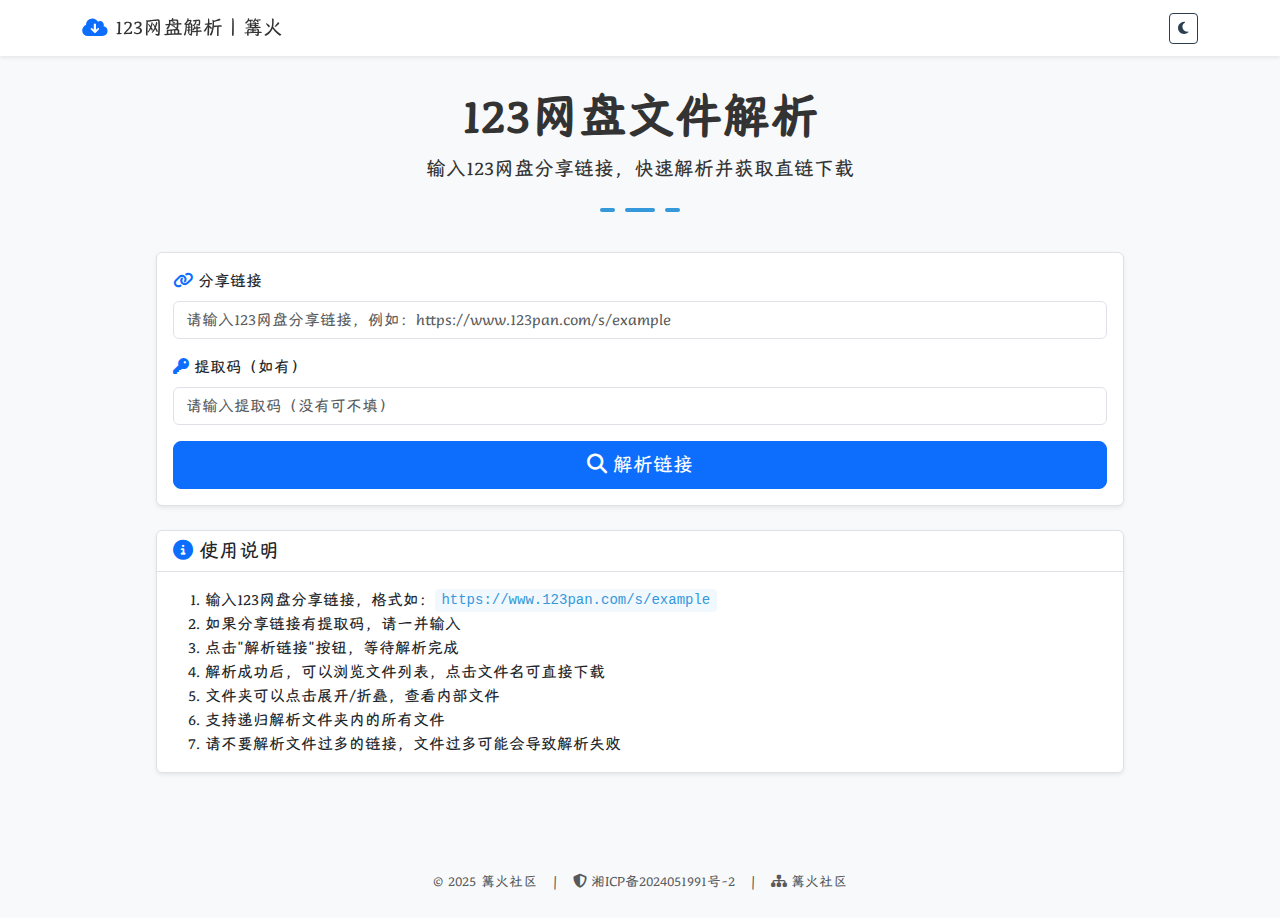
<file: 123_wangpan/index.html>
<!DOCTYPE html>
<html lang="zh-CN">
<head>
    <meta charset="UTF-8">
    <meta name="viewport" content="width=device-width, initial-scale=1.0">
    <title>123网盘文件解析 | 篝火</title>
    <meta name="description" content="免费在线解析123网盘分享链接，支持文件夹递归解析和直接下载">
    <meta name="keywords" content="123网盘,网盘解析,文件下载,看戏仔">
    
    <!-- 引入Bootstrap和其他依赖 -->
    <link href="https://cdn.bootcdn.net/ajax/libs/twitter-bootstrap/5.1.3/css/bootstrap.min.css" rel="stylesheet">
    <link href="https://cdn.bootcdn.net/ajax/libs/font-awesome/6.5.1/css/all.min.css" rel="stylesheet">
    <link href="https://cdn.bootcdn.net/ajax/libs/animate.css/4.1.1/animate.min.css" rel="stylesheet">
    
    <!-- 自定义样式 -->
    <link rel="stylesheet" href="css/style.css">
    
    <!-- 网站图标 -->
    <link rel="shortcut icon" href="../favicon.ico" type="image/x-icon">
</head>
<body>
    <div class="container-fluid px-0">
        <!-- 导航栏 -->
        <nav class="navbar navbar-expand-lg navbar-light bg-light shadow-sm sticky-top">
            <div class="container">
                <a class="navbar-brand d-flex align-items-center" href="index.html#">
                    <i class="fas fa-cloud-download-alt text-primary me-2"></i>
                    <span>123网盘解析丨篝火</span>
                </a>
                <button id="theme-toggle" class="btn btn-sm btn-outline-secondary" aria-label="切换明暗模式">
                    <i class="fas fa-moon"></i>
                </button>
            </div>
        </nav>

        <!-- 主内容区 -->
        <div class="container main-container">
            <!-- 头部信息 -->
            <div class="header text-center animate__animated animate__fadeIn">
                <h1 class="display-5 fw-bold">123网盘文件解析</h1>
                <p class="lead">输入123网盘分享链接，快速解析并获取直链下载</p>
                <div class="header-decoration">
                    <div class="decoration-item"></div>
                    <div class="decoration-item"></div>
                    <div class="decoration-item"></div>
                </div>
            </div>

            <!-- 输入表单 -->
            <div class="card shadow-sm mb-4 animate__animated animate__fadeInUp">
                <div class="card-body">
                    <form id="parse-form">
                        <div class="mb-3">
                            <label for="share-url" class="form-label">
                                <i class="fas fa-link text-primary"></i> 分享链接
                            </label>
                            <input type="text" class="form-control" id="share-url" 
                                placeholder="请输入123网盘分享链接，例如：https://www.123pan.com/s/example" required>
                        </div>
                        <div class="mb-3">
                            <label for="share-pwd" class="form-label">
                                <i class="fas fa-key text-primary"></i> 提取码（如有）
                            </label>
                            <input type="text" class="form-control" id="share-pwd" placeholder="请输入提取码（没有可不填）">
                        </div>
                        <div class="d-grid">
                            <button type="submit" class="btn btn-primary btn-lg">
                                <i class="fas fa-search"></i> 解析链接
                            </button>
                        </div>
                    </form>
                </div>
            </div>

            <!-- 加载动画 -->
            <div id="loading" class="text-center py-5 d-none">
                <div class="spinner-border text-primary" role="status">
                    <span class="visually-hidden">加载中...</span>
                </div>
                <p class="mt-2">正在解析，请稍候...</p>
            </div>

            <!-- 错误提示 -->
            <div id="error-message" class="alert alert-danger d-none" role="alert">
                <i class="fas fa-exclamation-triangle me-2"></i>
                <span id="error-text">解析失败，请检查链接是否正确</span>
            </div>

            <!-- 结果展示 -->
            <div id="result-container" class="d-none">
                <div class="card shadow-sm mb-4">
                    <div class="card-header bg-transparent">
                        <div class="d-flex justify-content-between align-items-center">
                            <h5 class="mb-0">
                                <i class="fas fa-folder-open text-primary"></i> 文件列表
                            </h5>
                            <div>
                                <button id="refresh-btn" class="btn btn-sm btn-outline-secondary me-2">
                                    <i class="fas fa-sync-alt"></i> 刷新
                                </button>
                                <button id="collapse-all-btn" class="btn btn-sm btn-outline-secondary">
                                    <i class="fas fa-compress-alt"></i> 全部折叠
                                </button>
                            </div>
                        </div>
                    </div>
                    <div class="card-body p-0">
                        <div id="file-tree" class="file-tree p-3"></div>
                    </div>
                </div>
            </div>

            <!-- 使用说明 -->
            <div class="card shadow-sm mb-4 animate__animated animate__fadeIn">
                <div class="card-header bg-transparent">
                    <h5 class="mb-0">
                        <i class="fas fa-info-circle text-primary"></i> 使用说明
                    </h5>
                </div>
                <div class="card-body">
                    <ol class="mb-0">
                        <li>输入123网盘分享链接，格式如：<code>https://www.123pan.com/s/example</code></li>
                        <li>如果分享链接有提取码，请一并输入</li>
                        <li>点击"解析链接"按钮，等待解析完成</li>
                        <li>解析成功后，可以浏览文件列表，点击文件名可直接下载</li>
                        <li>文件夹可以点击展开/折叠，查看内部文件</li>
                        <li>支持递归解析文件夹内的所有文件</li>
                        <li>请不要解析文件过多的链接，文件过多可能会导致解析失败</li>
                    </ol>
                </div>
            </div>
        </div>

        <!-- 页脚 -->
         <!-- 版权与备案信息 -->
         <footer class="mt-4 mb-2 py-3 text-center border-top border-light">
            <div class="container">
                <div class="d-flex flex-wrap justify-content-center align-items-center gap-2">
                    <span class="text-muted small">© 2025 篝火社区</span>
                    <span class="text-muted mx-2">|</span>
                    <a href="https://beian.miit.gov.cn/" target="_blank" rel="noopener" 
                       class="text-decoration-none text-muted small">
                        <i class="fas fa-shield-alt me-1"></i>湘ICP备2024051991号-2
                    </a>
                    <span class="text-muted mx-2">|</span>
                    <a href="https://1.gouhuoshequ.top/" class="text-decoration-none text-muted small" target="_self">
                        <i class="fas fa-sitemap me-1"></i>篝火社区
                    </a>
                </div>
            </div>
        </footer>
    </div>

    <!-- 引入JavaScript库 -->
    <script src="https://cdn.bootcdn.net/ajax/libs/jquery/3.7.1/jquery.min.js"></script>
    <script src="https://cdn.bootcdn.net/ajax/libs/twitter-bootstrap/5.1.3/js/bootstrap.bundle.min.js"></script>
    <script src="https://cdn.bootcdn.net/ajax/libs/sweetalert2/11.7.32/sweetalert2.all.min.js"></script>
    
    <!-- 自定义脚本 -->
    <script src="js/main.js"></script>
</body>
</html>
</file>
<file: 123_wangpan/css/style.css>
:root {
    --primary-color: #3498db;
    --secondary-color: #2c3e50;
    --background-color: #f8f9fa;
    --card-bg: #ffffff;
    --text-color: #333333;
    --border-color: #dee2e6;
    --folder-color: #3498db;
    --file-color: #555555;
    --hover-color: #f1f8fe;
    --shadow-color: rgba(0, 0, 0, 0.05);
}

[data-theme="dark"] {
    --primary-color: #4dabf7;
    --secondary-color: #adb5bd;
    --background-color: #212529;
    --card-bg: #343a40;
    --text-color: #e9ecef;
    --border-color: #495057;
    --folder-color: #4dabf7;
    --file-color: #ced4da;
    --hover-color: #2b3035;
    --shadow-color: rgba(0, 0, 0, 0.2);
}
@font-face {
    font-family: CustomFont;
    src: url("fonts.woff2") format("woff2");
    font-display: swap;
}


/* 全局样式 */
body {
    font-family: -apple-system, BlinkMacSystemFont, "Segoe UI", Roboto, "Helvetica Neue", Arial, sans-serif;
    background-color: var(--background-color);
    color: var(--text-color);
    transition: background-color 0.3s ease, color 0.3s ease;
    min-height: 100vh;
    display: flex;
    flex-direction: column;
    font-family: CustomFont, sans-serif;
}

.navbar {
    background-color: var(--card-bg) !important;
    transition: background-color 0.3s ease;
}

.navbar-light .navbar-brand,
.navbar-light .navbar-nav .nav-link {
    color: var(--text-color);
    transition: color 0.3s ease;
}

.main-container {
    flex: 1;
    padding: 2rem 1rem;
    max-width: 1000px;
}

.card {
    background-color: var(--card-bg);
    border-color: var(--border-color);
    transition: background-color 0.3s ease, border-color 0.3s ease;
    overflow: hidden;
}

.card-header {
    border-bottom-color: var(--border-color);
    transition: border-color 0.3s ease;
}

.form-control {
    background-color: var(--card-bg);
    border-color: var(--border-color);
    color: var(--text-color);
    transition: background-color 0.3s ease, border-color 0.3s ease, color 0.3s ease;
}

.form-control:focus {
    background-color: var(--card-bg);
    color: var(--text-color);
}

.btn-outline-secondary {
    color: var(--secondary-color);
    border-color: var(--secondary-color);
}

.btn-outline-secondary:hover {
    background-color: var(--secondary-color);
    color: var(--card-bg);
}

/* 头部装饰 */
.header {
    margin-bottom: 2.5rem;
    position: relative;
}

.header-decoration {
    display: flex;
    justify-content: center;
    margin-top: 1.5rem;
}

.decoration-item {
    width: 30px;
    height: 4px;
    background-color: var(--primary-color);
    margin: 0 5px;
    border-radius: 2px;
}

.decoration-item:nth-child(1) {
    width: 15px;
}

.decoration-item:nth-child(3) {
    width: 15px;
}

/* 文件树样式 */
.file-tree {
    max-height: 600px;
    overflow-y: auto;
}

.file-item {
    padding: 0.75rem 1rem;
    border-bottom: 1px solid var(--border-color);
    display: flex;
    align-items: center;
    transition: background-color 0.2s ease;
}

.file-item:last-child {
    border-bottom: none;
}

.file-item:hover {
    background-color: var(--hover-color);
}

.file-icon {
    margin-right: 0.75rem;
    font-size: 1.2rem;
    width: 24px;
    text-align: center;
}

.folder-icon {
    color: var(--folder-color);
}

.file-icon.file-icon {
    color: var(--file-color);
}

.file-name {
    flex-grow: 1;
    margin-right: 1rem;
    word-break: break-word;
}

.file-size {
    color: var(--secondary-color);
    font-size: 0.875rem;
    white-space: nowrap;
}

.file-download {
    margin-left: 1rem;
}

.folder-content {
    padding-left: 2.5rem;
    border-left: 1px dashed var(--border-color);
    margin-left: 0.75rem;
}

.folder-toggle {
    cursor: pointer;
    -webkit-user-select: none;
    user-select: none;
}

/* 响应式调整 */
@media (max-width: 768px) {
    .main-container {
        padding: 1.5rem 0.75rem;
    }
    
    .file-item {
        padding: 0.75rem;
    }
    
    .file-size {
        font-size: 0.75rem;
    }
    
    .folder-content {
        padding-left: 1.5rem;
    }
}

/* 页脚样式 */
.footer {
    background-color: var(--card-bg);
    border-top: 1px solid var(--border-color);
    color: var(--text-color);
    transition: background-color 0.3s ease, border-color 0.3s ease, color 0.3s ease;
    padding: 1.5rem 0;
    margin-top: 2rem;
}

.footer a {
    color: var(--primary-color);
}

/* 动画延迟 */
.animate__fadeInUp {
    animation-delay: 0.2s;
}

/* 代码样式 */
code {
    background-color: var(--hover-color);
    color: var(--primary-color);
    padding: 0.2rem 0.4rem;
    border-radius: 0.25rem;
}
</file>
